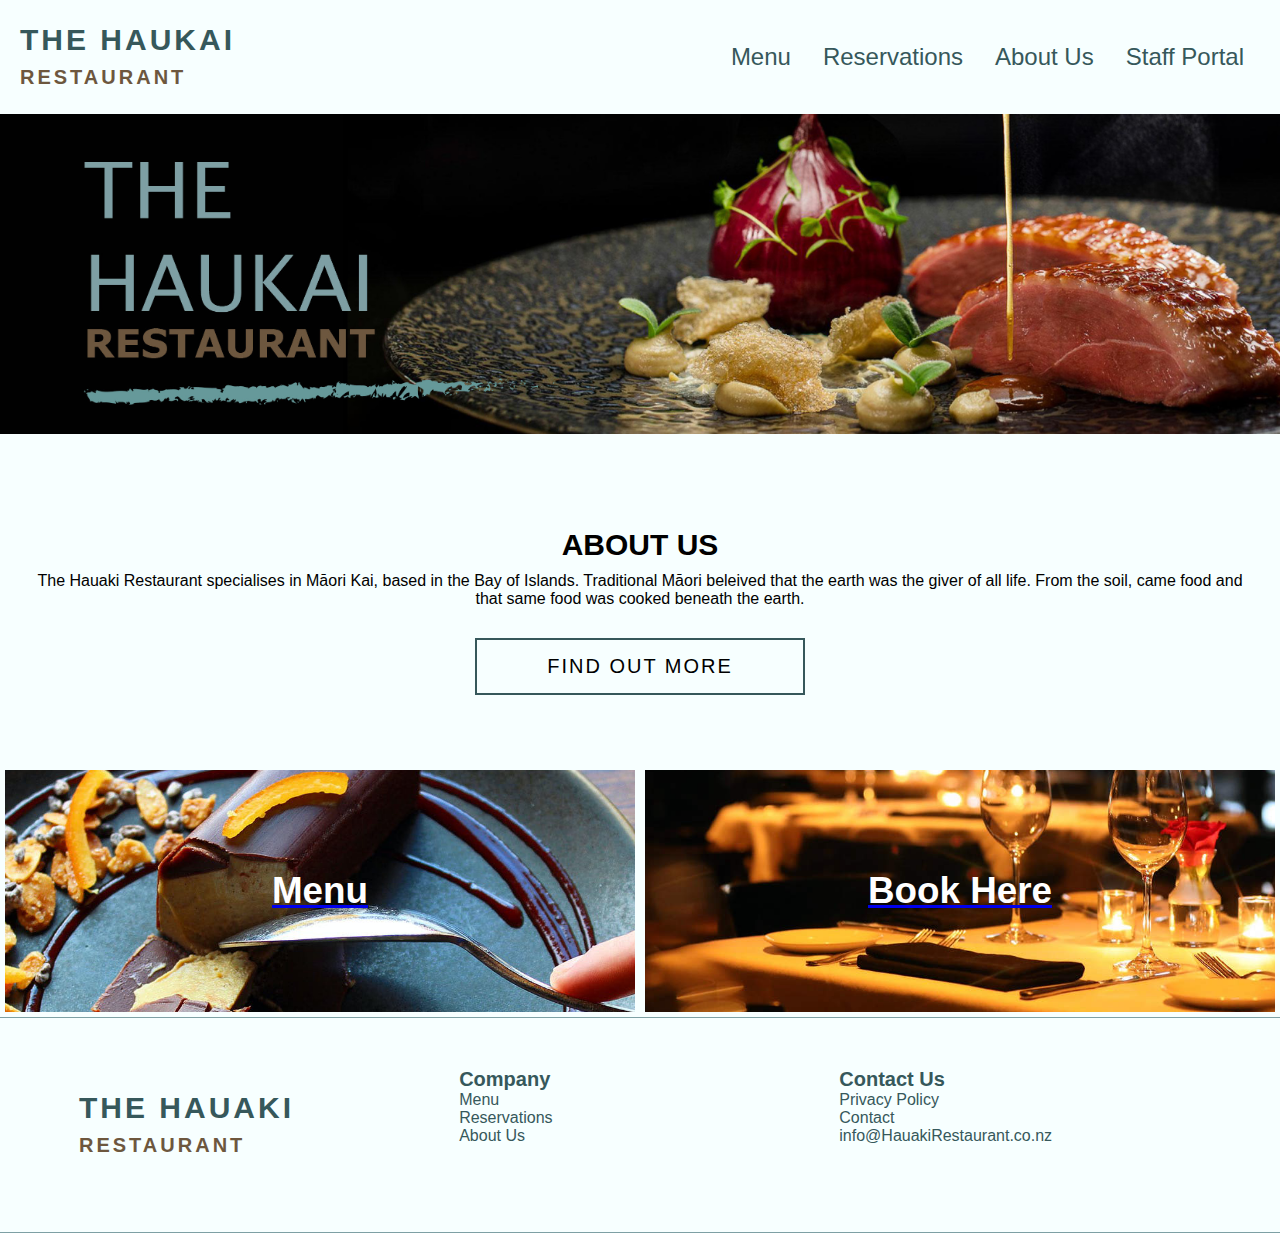
<file: index.html>
<!DOCTYPE html>
<html lang="en">

<head>
    <meta charset="UTF-8">
    <meta http-equiv="X-UA-Compatible" content="IE=edge">
    <meta name="viewport" content="width=device-width, initial-scale=1.0">
    <meta name="keywords" content="Kerikeri,Restaurant">
    <link rel="stylesheet" type="text/css" href="stylesheet.css">
    <title>The Haukai Restaurant</title>
</head>

<script async src="https://www.googletagmanager.com/gtag/js?id=G-QKK10TBFCS"></script>
<script>
    window.dataLayer = window.dataLayer || [];
    function gtag() { dataLayer.push(arguments); }
    gtag('js', new Date());
    gtag('config', 'G-QKK10TBFCS');
</script>

<body>
    <nav class="navbar">
        <div>
            <a href="index.html" class="Logo">
                <H2>The Haukai<br><span>Restaurant</span></H2>
        </div>
        <a href="#" for="toggle_button" class="toggle_button">
            <span class="bar"></span>
            <span class="bar"></span>
            <span class="bar"></span>
        </a>
        <div class="navbar_links">

            <ul>
                <li><a href="Menu.html">Menu</a></li>
                <li><a href="Reservations.html">Reservations</a></li>
                <li><a href="AboutUs.html">About Us</a></li>
                <li class="staffPortal"><a href="private/StaffPortal.html">Staff Portal</a></li>
            </ul>
        </div>
    </nav>
    <div class="hero-image">
        <img src='Images/HRHeroPhoto.jpg' alt="Main Photo not Available" style="width: 100%;">
    </div>
    <div class="About">
        <H2>ABOUT US</H2>
        <p>The Hauaki Restaurant specialises in Māori Kai, based in the Bay of Islands. Traditional Māori beleived that
            the earth was the giver of all life. From the soil, came food and that same food was
            cooked beneath the earth.</p>
        <a href="AboutUs.html"><button>FIND OUT MORE</button></a>
    </div>
    <div class="wrappercol2">
        <a href="Menu.html">
            <div class="Menu">
                <H2>Menu</H2>
            </div>
        </a>
        <a href="Reservations.html">
            <div class="Bookings">
                <H2>Book Here</H2>
            </div>
        </a>
    </div>

    <footer class="footer">
        <div class="container2">
            <div class="footer-col">
                <a href="index.html" class="Logo">
                    <H2>The Hauaki<br><span>Restaurant</span></H2>
                </a>
            </div>
            <div class="footer-col">
                <h3>Company</h3>
                <ul>
                    <li><a href="Menu.html">Menu</a></li>
                    <li><a href="Reservations.html">Reservations</a></li>
                    <li><a href="AboutUs.html">About Us</a></li>
                </ul>
            </div>
            <div class="footer-col">
                <h3>Contact Us</h3>
                <ul>
                    <li><a href="PrivacyPolicy.html">Privacy Policy</a></li>
                    <li><a href="Contact.html">Contact</a></li>
                    <li><a href="mailto:info@HauakiRestaurant.co.nz">info@HauakiRestaurant.co.nz</a></li>
                </ul>
            </div>
        </div>
    </footer>
</body>

</html>
<script>
    const toggleButton = document.getElementsByClassName('toggle_button')[0]
    const navbarLinks = document.getElementsByClassName('navbar_links')[0]

    toggleButton.addEventListener('click', () => {
        navbarLinks.classList.toggle('active')
    })
</script>
</file>
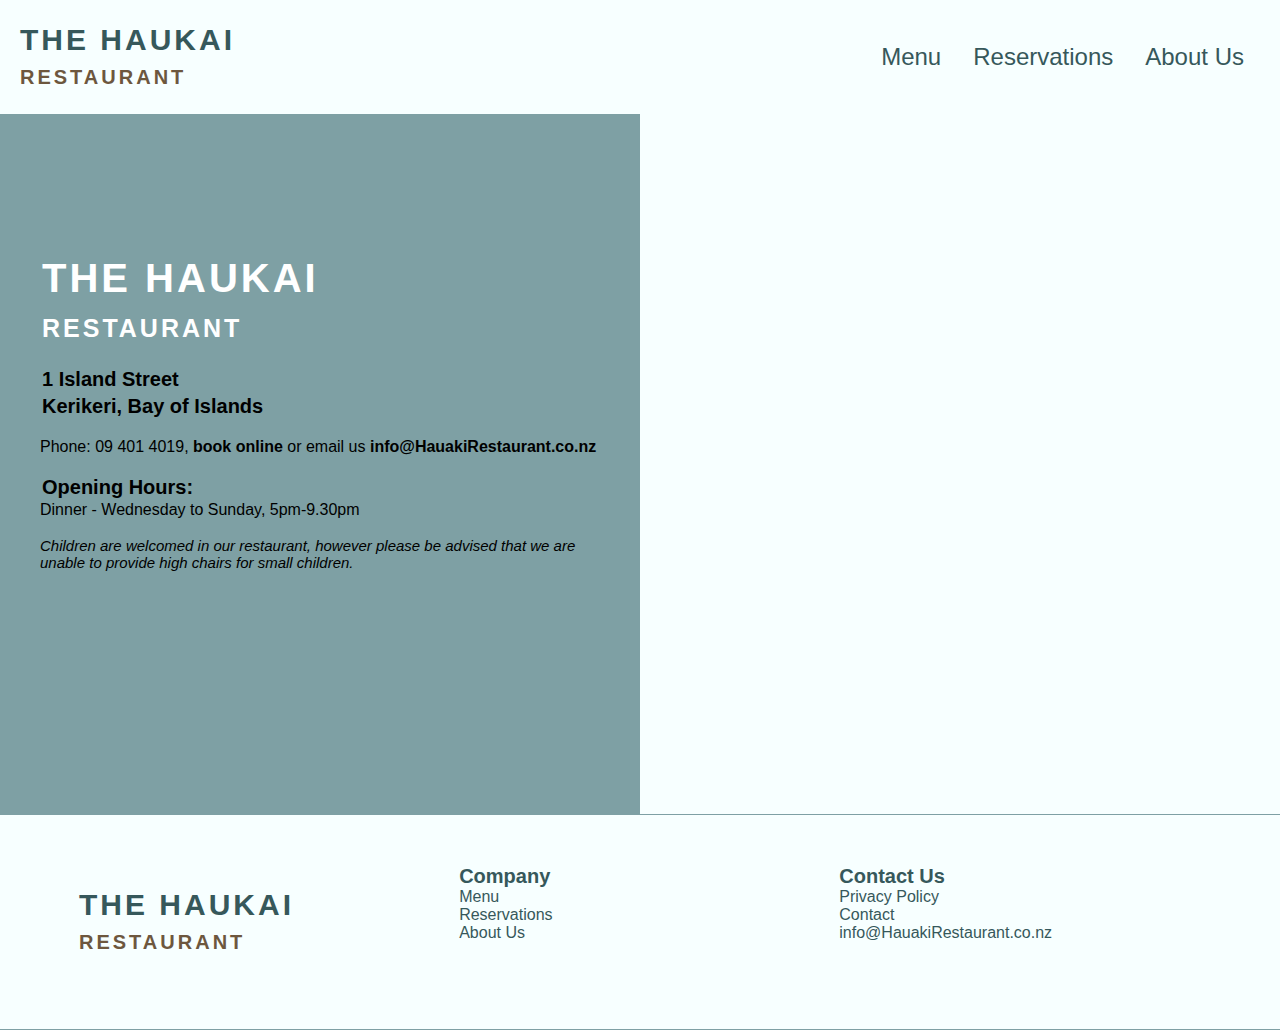
<file: Contact.html>
<!DOCTYPE html>
<html lang="en">

<head>
    <meta charset="UTF-8">
    <meta http-equiv="X-UA-Compatible" content="IE=edge">
    <meta name="viewport" content="width=device-width, initial-scale=1.0">
    <link rel="stylesheet" type="text/css" href="stylesheet.css">
    <title>Contact | Haukai Restaurant</title>
</head>

<body>
    <nav class="navbar">
        <div>
            <a href="index.html" class="Logo">
                <H2>The Haukai<br><span>Restaurant</span></H2>
        </div>
        <a href="#" for="toggle_button" class="toggle_button">
            <span class="bar"></span>
            <span class="bar"></span>
            <span class="bar"></span>
        </a>
        <div class="navbar_links">

            <ul>
                <li><a href="Menu.html">Menu</a></li>
                <li><a href="Reservations.html">Reservations</a></li>
                <li><a href="AboutUs.html">About Us</a></li>
            </ul>
        </div>
    </nav>

    <div class="wrappercol2">
        <div class="ContactInfo">
            <H2 class="LogoSec">The Haukai<br><span>Restaurant</span></H2>
            <br>
            <H5>1 Island Street</H5>
            <H5>Kerikeri, Bay of Islands</H5>
            <br>
            <p>Phone: 09 401 4019, <a href="Reservations.html">book online</a> or email us <a
                    href="mailto:info@HauakiRestaurant.co.nz">info@HauakiRestaurant.co.nz</a></p>
            <br>
            <h5>Opening Hours:</h5>
            <p><span>Dinner - </span>Wednesday to Sunday, 5pm-9.30pm</p>
            <br>
            <p class="italic">Children are welcomed in our restaurant, however please be advised that we are unable to
                provide high chairs for small
                children.</p>
        </div>

        <div class="ContactMap">
            <div class="gmap_canvas"><iframe width="600" height="700" id="gmap_canvas"
                    src="https://maps.google.com/maps?q=1%20%20kerikeri%20road%20kerikeri&t=&z=15&ie=UTF8&iwloc=&output=embed"
                    frameborder="0" scrolling="no" marginheight="0" marginwidth="0"></iframe><a
                    href="https://getasearch.com/fmovies"></a><br><a href="https://www.embedgooglemap.net"></a>
            </div>
        </div>
    </div>

    <footer class="footer">
        <div class="container2">
            <div class="footer-col">
                <a href="index.html" class="Logo">
                    <H2>The Haukai<br><span>Restaurant</span></H2>
                </a>
            </div>
            <div class="footer-col">
                <h3>Company</h3>
                <ul>
                    <li><a href="Menu.html">Menu</a></li>
                    <li><a href="Reservations.html">Reservations</a></li>
                    <li><a href="AboutUs.html">About Us</a></li>
                </ul>
            </div>
            <div class="footer-col">
                <h3>Contact Us</h3>
                <ul>
                    <li><a href="PrivacyPolicy.html">Privacy Policy</a></li>
                    <li><a href="Contact.html">Contact</a></li>
                    <li><a href="mailto:info@HauakiRestaurant.co.nz">info@HauakiRestaurant.co.nz</a></li>
                </ul>
            </div>
        </div>
    </footer>
</body>

</html>
<script>
    const toggleButton = document.getElementsByClassName('toggle_button')[0]
    const navbarLinks = document.getElementsByClassName('navbar_links')[0]

    toggleButton.addEventListener('click', () => {
        navbarLinks.classList.toggle('active')
    })
</script>
</file>
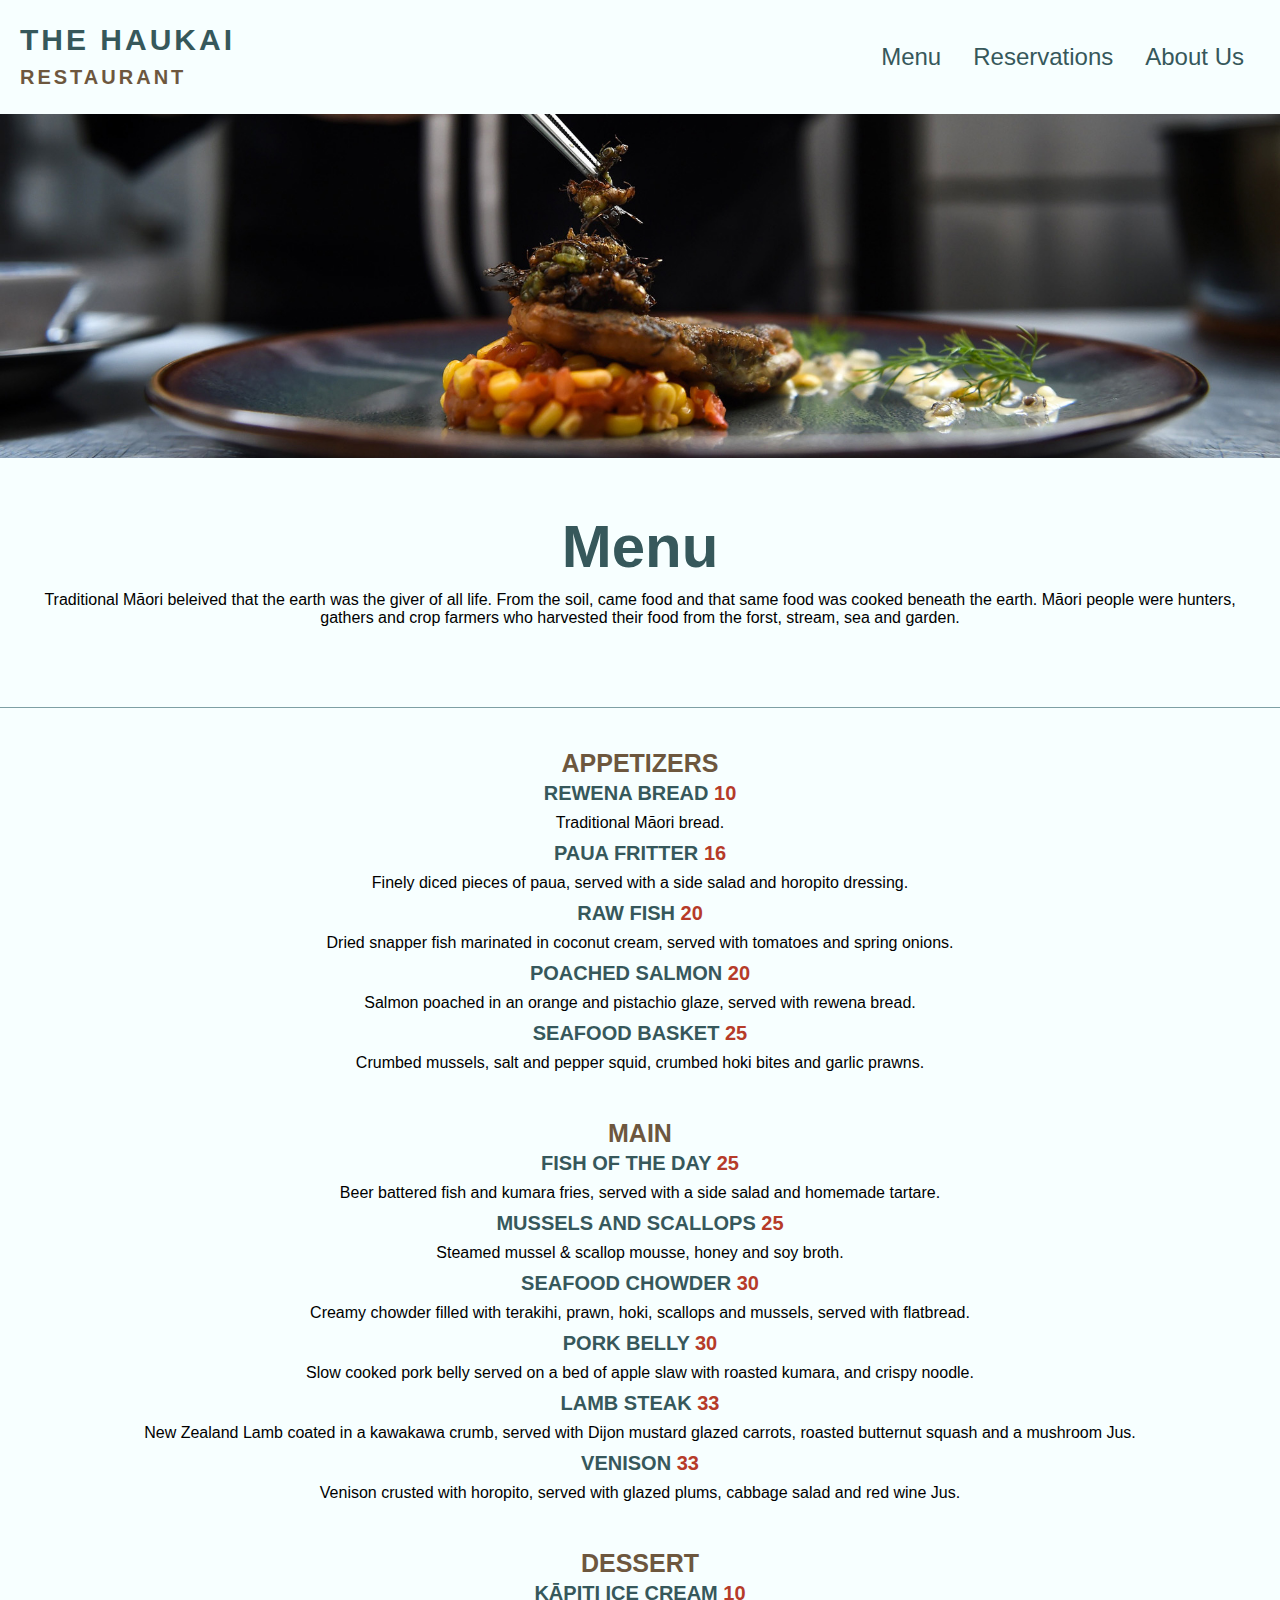
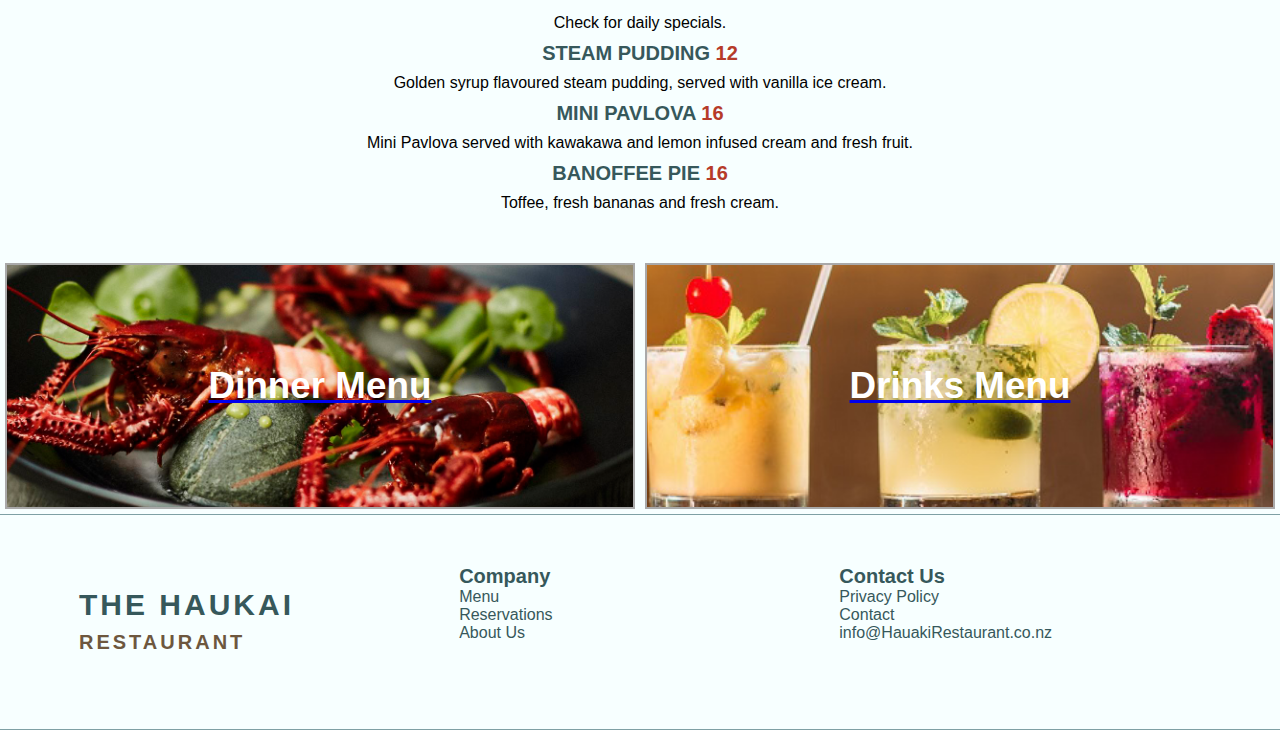
<file: Menu.html>
<!DOCTYPE html>
<html lang="en">

<head>
    <meta charset="UTF-8">
    <meta http-equiv="X-UA-Compatible" content="IE=edge">
    <meta name="viewport" content="width=device-width, initial-scale=1.0">
    <link rel="stylesheet" type="text/css" href="stylesheet.css">
    <title>Menu | Haukai Restaurant</title>
</head>

<body>
    <nav class="navbar">
        <div>
            <a href="index.html" class="Logo">
                <H2>The Haukai<br><span>Restaurant</span></H2>
        </div>
        <a href="#" for="toggle_button" class="toggle_button">
            <span class="bar"></span>
            <span class="bar"></span>
            <span class="bar"></span>
        </a>
        <div class="navbar_links">

            <ul>
                <li><a href="Menu.html">Menu</a></li>
                <li><a href="Reservations.html">Reservations</a></li>
                <li><a href="AboutUs.html">About Us</a></li>
            </ul>
        </div>
    </nav>

    <div class="image-hero">
        <img src="Images/MenuHero.jpg" alt="The Hauaki Restaurant" style="width: 100%;" class='main'>
    </div>

    <div class="menu-hero">
        <h2 class="centered">Menu</h2>
        <p>Traditional Māori beleived that the earth was the giver of all life. From the soil, came food and that same
            food was
            cooked beneath the earth. Māori people were hunters, gathers and crop farmers who harvested their food from
            the
            forst, stream, sea and garden. </p>
    </div>

    <div class="MainMenu">
        <div Class="Appetizers">
            <h2>APPETIZERS</h2>
            <h4>REWENA BREAD <span>10</span></h4>
            <p>Traditional Māori bread.</p>
            <h4>PAUA FRITTER <span>16</span></h4>
            <p>Finely diced pieces of paua, served with a side salad and horopito dressing.</p>
            <h4>RAW FISH <span>20</span></h4>
            <p>Dried snapper fish marinated in coconut cream, served with tomatoes and spring onions.</p>
            <h4>POACHED SALMON <span>20</span></h4>
            <p>Salmon poached in an orange and pistachio glaze, served with rewena bread.</p>
            <h4>SEAFOOD BASKET <span>25</span></h4>
            <p>Crumbed mussels, salt and pepper squid, crumbed hoki bites and garlic prawns.</p>
        </div>

        <div Class="Main">
            <h2>MAIN</h2>
            <h4>FISH OF THE DAY <span>25</span></h4>
            <p>Beer battered fish and kumara fries, served with a side salad and homemade tartare.</p>
            <h4>MUSSELS AND SCALLOPS <span>25</span></h4>
            <p>Steamed mussel & scallop mousse, honey and soy broth.</p>
            <h4>SEAFOOD CHOWDER <span>30</span></h4>
            <p>Creamy chowder filled with terakihi, prawn, hoki, scallops and mussels, served with flatbread.</p>
            <h4>PORK BELLY <span>30</span></h4>
            <p>Slow cooked pork belly served on a bed of apple slaw with roasted kumara, and crispy noodle.</p>
            <h4>LAMB STEAK <span>33</span></h4>
            <p>New Zealand Lamb coated in a kawakawa crumb, served with Dijon mustard glazed carrots, roasted butternut
                squash and a mushroom Jus.</p>
            <h4>VENISON <span>33</span></h4>
            <p>Venison crusted with horopito, served with glazed plums, cabbage salad and red wine Jus.</p>
        </div>

        <div Class="Dessert">
            <h2>DESSERT</h2>
            <h4>KĀPITI ICE CREAM <span>10</span></h4>
            <p>Check for daily specials.</p>
            <h4>STEAM PUDDING <span>12</span></h4>
            <p>Golden syrup flavoured steam pudding, served with vanilla ice cream.</p>
            <h4>MINI PAVLOVA <span>16</span></h4>
            <p>Mini Pavlova served with kawakawa and lemon infused cream and fresh fruit.</p>
            <h4>BANOFFEE PIE <span>16</span></h4>
            <p>Toffee, fresh bananas and fresh cream.</p>
        </div>
    </div>
    <div class="wrappercol2">
        <a href="Resources/DinnerMenu.pdf" target="_blank">
            <div class="DinnerMenu">
                <H2>Dinner Menu</H2>
            </div>
        </a>
        <a href="Resources/DrinksMenu.pdf" target="_blank">
            <div class="DrinksMenu">
                <H2>Drinks Menu</H2>
            </div>
        </a>
    </div>
</body>

<footer class="footer">
    <div class="container2">
        <div class="footer-col">
            <a href="index.html" class="Logo">
                <H2>The Haukai<br><span>Restaurant</span></H2>
            </a>
        </div>
        <div class="footer-col">
            <h3>Company</h3>
            <ul>
                <li><a href="Menu.html">Menu</a></li>
                <li><a href="Reservations.html">Reservations</a></li>
                <li><a href="AboutUs.html">About Us</a></li>
            </ul>
        </div>
        <div class="footer-col">
            <h3>Contact Us</h3>
            <ul>
                <li><a href="PrivacyPolicy.html">Privacy Policy</a></li>
                <li><a href="Contact.html">Contact</a></li>
                <li><a href="mailto:info@HauakiRestaurant.co.nz">info@HauakiRestaurant.co.nz</a></li>
            </ul>
        </div>
    </div>
</footer>

</html>
<script>
    const toggleButton = document.getElementsByClassName('toggle_button')[0]
    const navbarLinks = document.getElementsByClassName('navbar_links')[0]

    toggleButton.addEventListener('click', () => {
        navbarLinks.classList.toggle('active')
    })
</script>
</file>
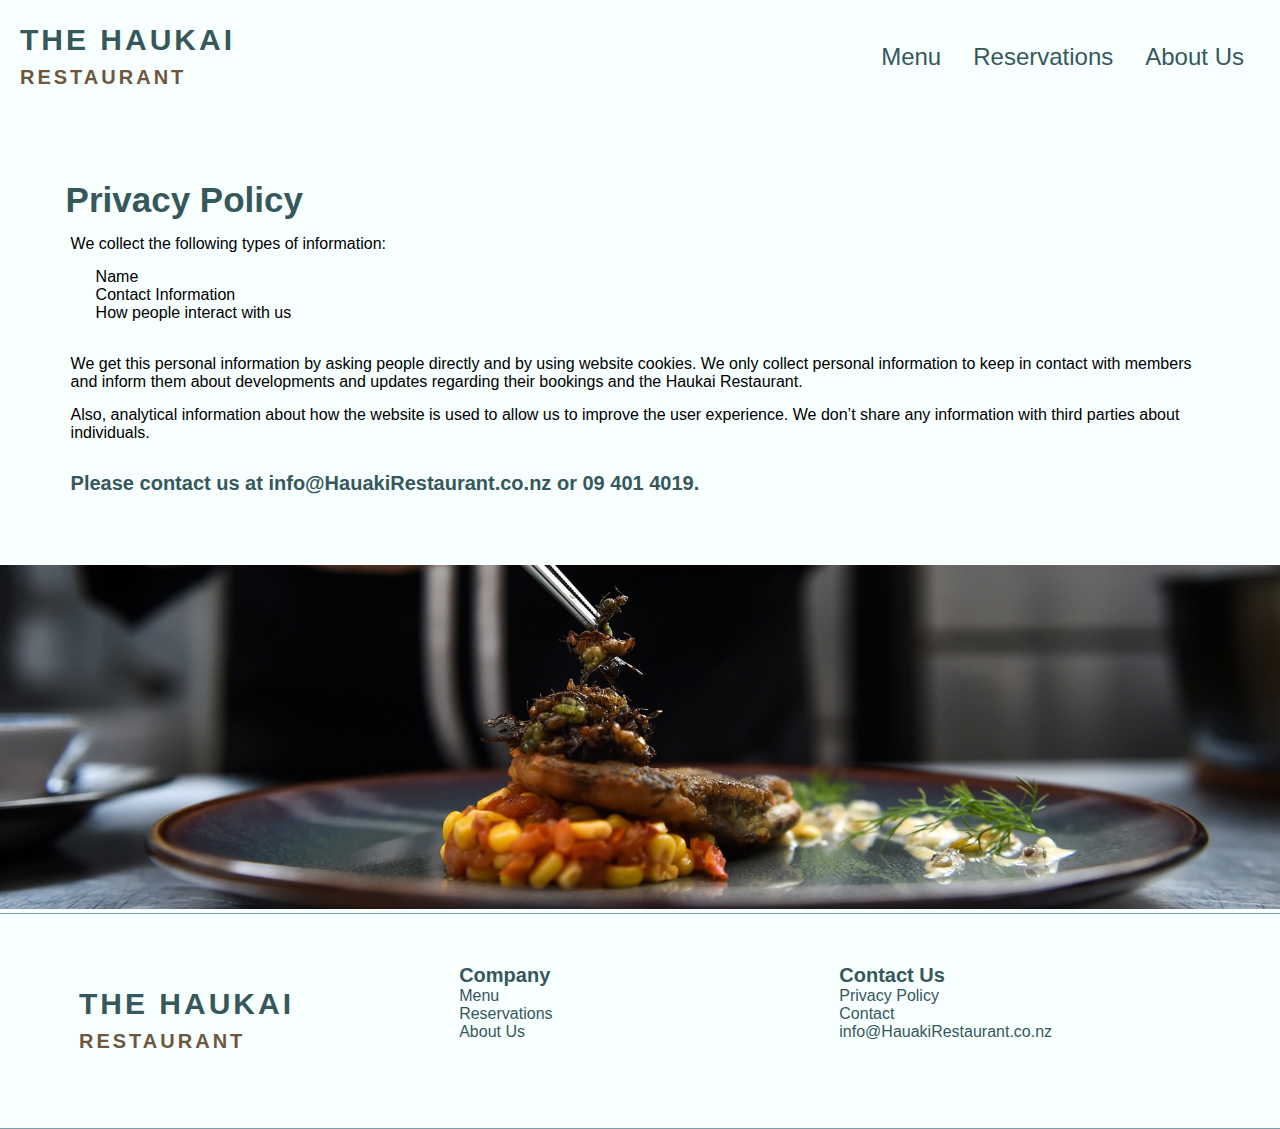
<file: PrivacyPolicy.html>
<!DOCTYPE html>
<html lang="en">

<head>
    <meta charset="UTF-8">
    <meta http-equiv="X-UA-Compatible" content="IE=edge">
    <meta name="viewport" content="width=device-width, initial-scale=1.0">
    <link rel="stylesheet" type="text/css" href="stylesheet.css">
    <title>Privacy Policy | Haukai Restaurant</title>
</head>

<body>
    <nav class="navbar">
        <div>
            <a href="index.html" class="Logo">
                <H2>The Haukai<br><span>Restaurant</span></H2>
        </div>
        <a href="#" for="toggle_button" class="toggle_button">
            <span class="bar"></span>
            <span class="bar"></span>
            <span class="bar"></span>
        </a>
        <div class="navbar_links">

            <ul>
                <li><a href="Menu.html">Menu</a></li>
                <li><a href="Reservations.html">Reservations</a></li>
                <li><a href="AboutUs.html">About Us</a></li>
            </ul>
        </div>
    </nav>

    <div class="PrivacyPolicy">
        <H2>Privacy Policy</H2>
        <p>We collect the following types of information:</p>
        <ul>
            <li>Name</li>
            <li>Contact Information</li>
            <li>How people interact with us</li>
        </ul>
        <br>
        <p>We get this personal information by asking people directly and by using website cookies. We only collect
            personal
            information to keep in contact with members and inform them about developments and updates regarding their
            bookings and
            the Haukai Restaurant.</p>
        <p>Also, analytical information about how the website is used to allow us to improve the user experience. We
            don’t share
            any information with third parties about individuals.</p>
        <h5>Please contact us at <a href="mailto:info@HauakiRestaurant.co.nz">info@HauakiRestaurant.co.nz</a> or 09 401
            4019.</h5>

    </div>

    <div class="image">
        <img src='Images/MenuHero.jpg' alt=" Photo not Available" style="width: 100%;">
    </div>


    <footer class="footer">
        <div class="container2">
            <div class="footer-col">
                <a href="index.html" class="Logo">
                    <H2>The Haukai<br><span>Restaurant</span></H2>
                </a>
            </div>
            <div class="footer-col">
                <h3>Company</h3>
                <ul>
                    <li><a href="Menu.html">Menu</a></li>
                    <li><a href="Reservations.html">Reservations</a></li>
                    <li><a href="AboutUs.html">About Us</a></li>
                </ul>
            </div>
            <div class="footer-col">
                <h3>Contact Us</h3>
                <ul>
                    <li><a href="PrivacyPolicy.html">Privacy Policy</a></li>
                    <li><a href="Contact.html">Contact</a></li>
                    <li><a href="mailto:info@HauakiRestaurant.co.nz">info@HauakiRestaurant.co.nz</a></li>
                </ul>
            </div>
        </div>
    </footer>
</body>

</html>

<script>
    const toggleButton = document.getElementsByClassName('toggle_button')[0]
    const navbarLinks = document.getElementsByClassName('navbar_links')[0]

    toggleButton.addEventListener('click', () => {
        navbarLinks.classList.toggle('active')
    })
</script>
</file>
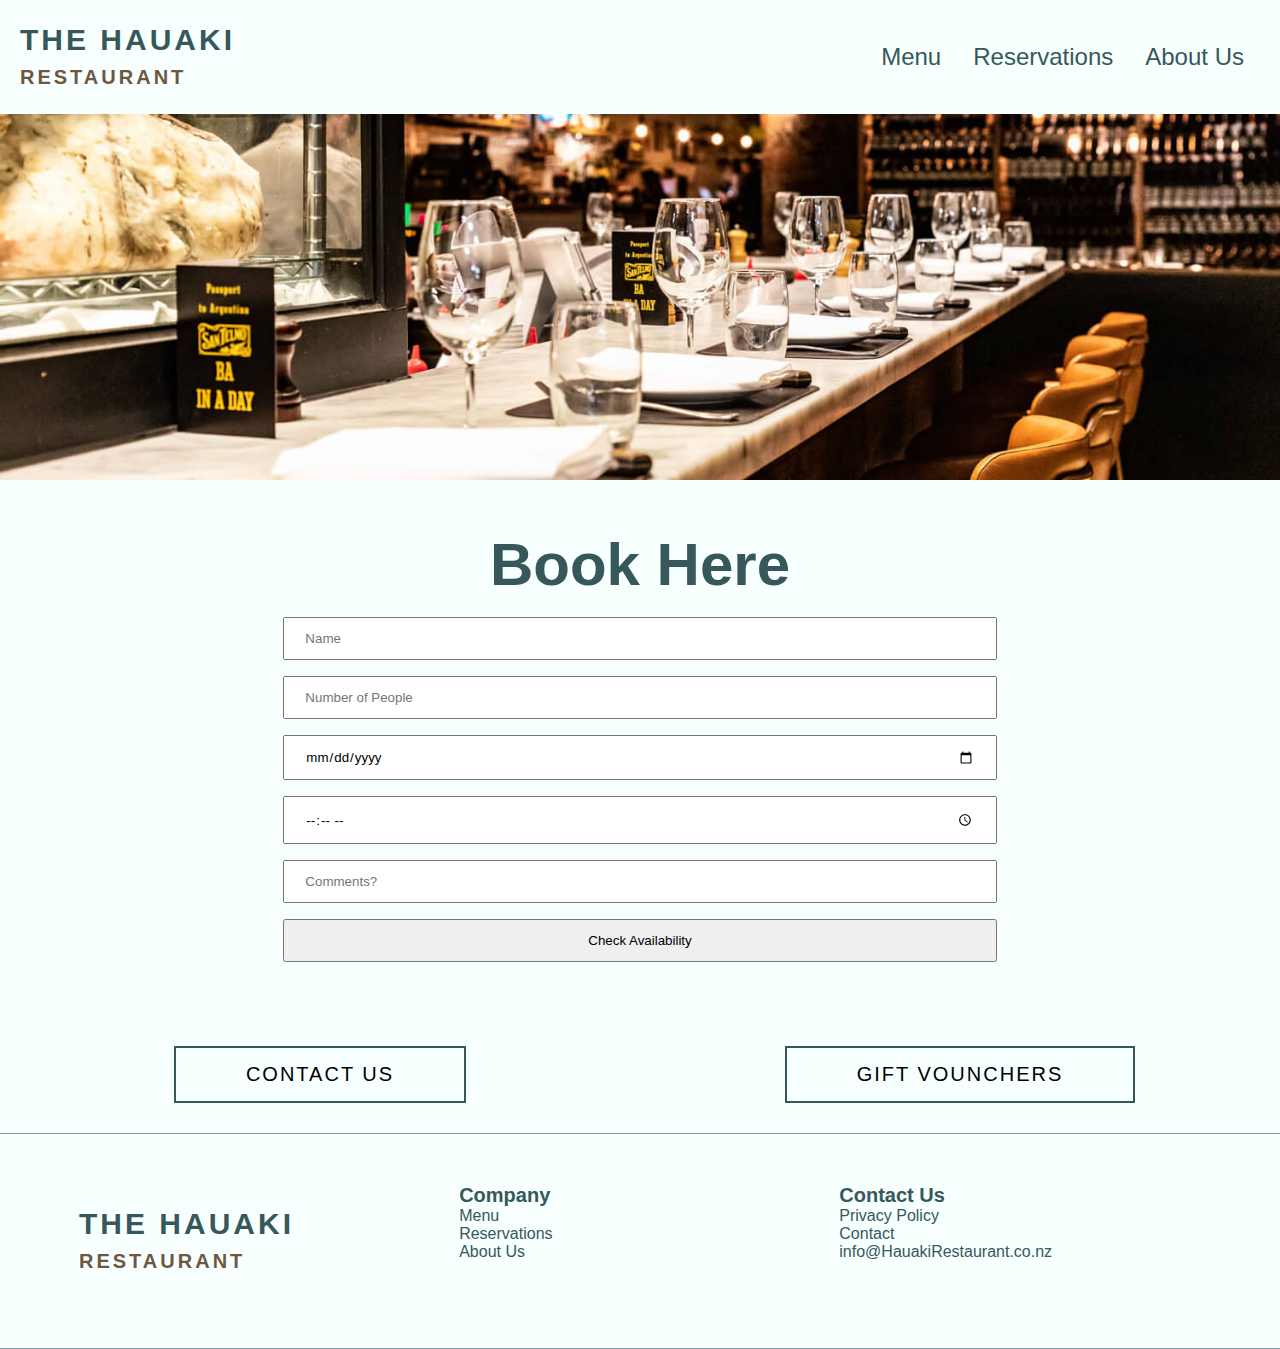
<file: Reservations.html>
<!DOCTYPE html>
<html lang="en">

<head>
    <meta charset="UTF-8">
    <meta http-equiv="X-UA-Compatible" content="IE=edge">
    <meta name="viewport" content="width=device-width, initial-scale=1.0">
    <link rel="stylesheet" type="text/css" href="stylesheet.css">
    <title>Reservations | Hauaki Restaurant</title>
</head>

<body>
    <nav class="navbar">
        <div>
            <a href="index.html" class="Logo">
                <H2>The Hauaki<br><span>Restaurant</span></H2>
        </div>
        <a href="#" for="toggle_button" class="toggle_button">
            <span class="bar"></span>
            <span class="bar"></span>
            <span class="bar"></span>
        </a>
        <div class="navbar_links">

            <ul>
                <li><a href="Menu.html">Menu</a></li>
                <li><a href="Reservations.html">Reservations</a></li>
                <li><a href="AboutUs.html">About Us</a></li>
            </ul>
        </div>
    </nav>

    <div class="image-hero">
        <img src="Images/Reservations.png" alt="The Hauaki Restaurant" style="width: 100%;" class='main'>
    </div>
    <div class="Reservations">
        <h2 class="centered">Book Here</h2>
        <form>
            <input type="text" class=name placeholder="Name"> <br>
            <input type="number" class=people placeholder="Number of People" min="0" max="10"> <br>
            <input type="date" class=date> <br>
            <input type="time" class=time> <br>
            <input type="text" class=comment placeholder="Comments?"> <br>
            <input type="submit" class=button value="Check Availability">
        </form>
    </div>
    <div class="wrappercol2">
        <div class="ReservationsBtn"><a href="Contact.html" target="blank"><button>CONTACT US</button></a></div>
        <div class="ReservationsBtn"><a href="mailto:info@HauakiRestaurant.co.nz"><button>GIFT VOUNCHERS</button></a>
        </div>
    </div>

    <footer class="footer">
        <div class="container2">
            <div class="footer-col">
                <a href="index.html" class="Logo">
                    <H2>The Hauaki<br><span>Restaurant</span></H2>
                </a>
            </div>
            <div class="footer-col">
                <h3>Company</h3>
                <ul>
                    <li><a href="Menu.html">Menu</a></li>
                    <li><a href="Reservations.html">Reservations</a></li>
                    <li><a href="AboutUs.html">About Us</a></li>
                </ul>
            </div>
            <div class="footer-col">
                <h3>Contact Us</h3>
                <ul>
                    <li><a href="PrivacyPolicy.html">Privacy Policy</a></li>
                    <li><a href="Contact.html">Contact</a></li>
                    <li><a href="mailto:info@HauakiRestaurant.co.nz">info@HauakiRestaurant.co.nz</a></li>
                </ul>
            </div>
        </div>
    </footer>
</body>

</html>

<script>
    const toggleButton = document.getElementsByClassName('toggle_button')[0]
    const navbarLinks = document.getElementsByClassName('navbar_links')[0]

    toggleButton.addEventListener('click', () => {
        navbarLinks.classList.toggle('active')
    })
</script>
</file>
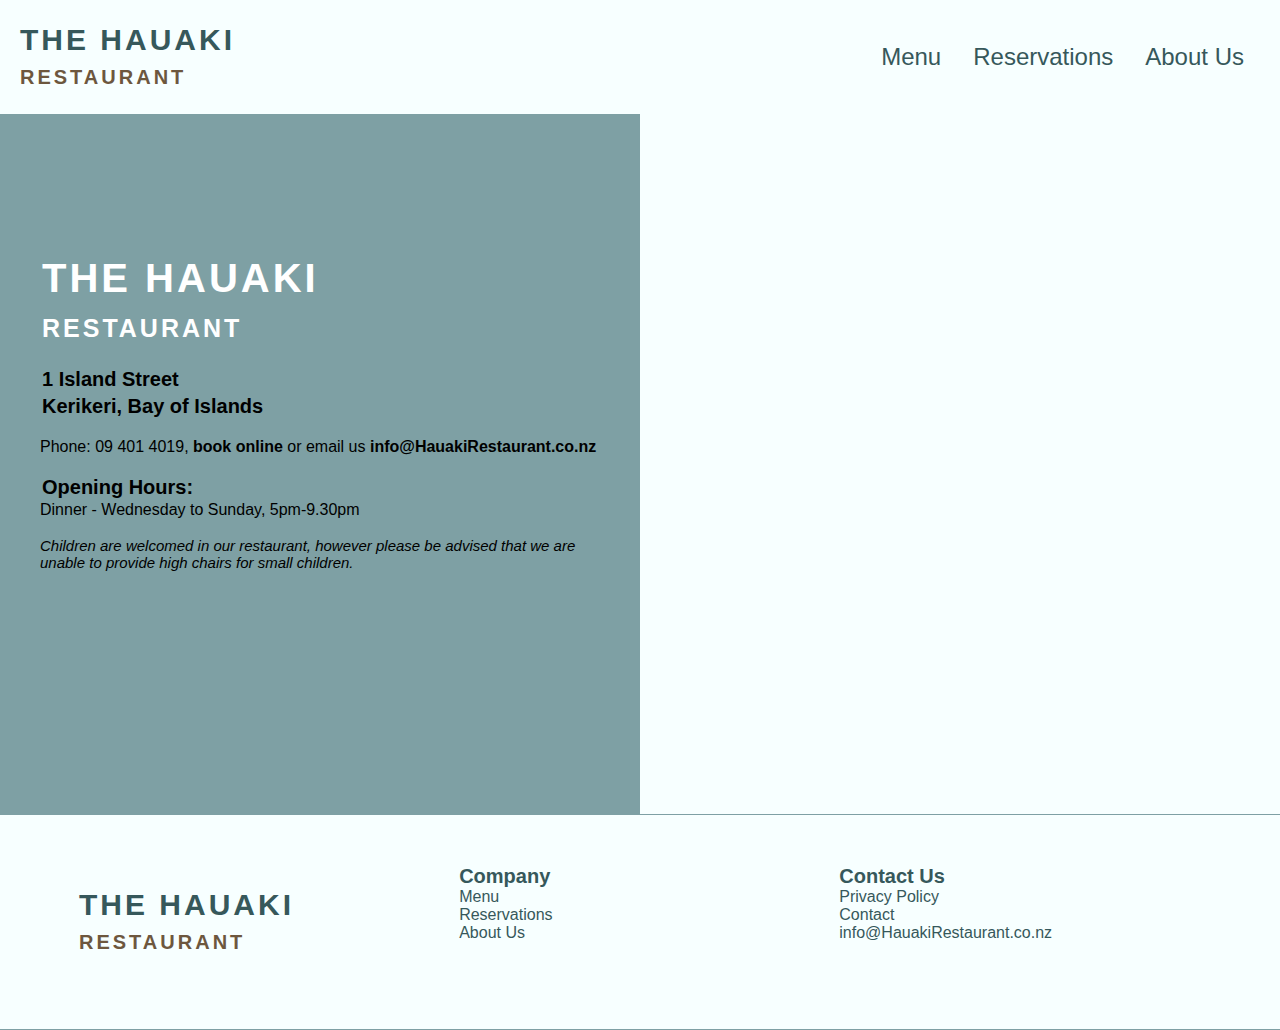
<file: App/Contact.html>
<!DOCTYPE html>
<html lang="en">

<head>
    <meta charset="UTF-8">
    <meta http-equiv="X-UA-Compatible" content="IE=edge">
    <meta name="viewport" content="width=device-width, initial-scale=1.0">
    <link rel="stylesheet" type="text/css" href="stylesheet.css">
    <title>Contact | Hauaki Restaurant</title>
</head>

<body>
    <nav class="navbar">
        <div>
            <a href="index.html" class="Logo">
                <H2>The Hauaki<br><span>Restaurant</span></H2>
        </div>
        <a href="#" for="toggle_button" class="toggle_button">
            <span class="bar"></span>
            <span class="bar"></span>
            <span class="bar"></span>
        </a>
        <div class="navbar_links">

            <ul>
                <li><a href="Menu.html">Menu</a></li>
                <li><a href="Reservations.html">Reservations</a></li>
                <li><a href="AboutUs.html">About Us</a></li>
            </ul>
        </div>
    </nav>

    <div class="wrappercol2">
        <div class="ContactInfo">
            <H2 class="LogoSec">The Hauaki<br><span>Restaurant</span></H2>
            <br>
            <H5>1 Island Street</H5>
            <H5>Kerikeri, Bay of Islands</H5>
            <br>
            <p>Phone: 09 401 4019, <a href="Reservations.html">book online</a> or email us <a
                    href="mailto:info@HauakiRestaurant.co.nz">info@HauakiRestaurant.co.nz</a></p>
            <br>
            <h5>Opening Hours:</h5>
            <p><span>Dinner - </span>Wednesday to Sunday, 5pm-9.30pm</p>
            <br>
            <p class="italic">Children are welcomed in our restaurant, however please be advised that we are unable to
                provide high chairs for small
                children.</p>
        </div>

        <div class="ContactMap">
            <div class="gmap_canvas"><iframe width="600" height="700" id="gmap_canvas"
                    src="https://maps.google.com/maps?q=1%20%20kerikeri%20road%20kerikeri&t=&z=15&ie=UTF8&iwloc=&output=embed"
                    frameborder="0" scrolling="no" marginheight="0" marginwidth="0"></iframe><a
                    href="https://getasearch.com/fmovies"></a><br><a href="https://www.embedgooglemap.net"></a>
            </div>
        </div>
    </div>

    <footer class="footer">
        <div class="container2">
            <div class="footer-col">
                <a href="index.html" class="Logo">
                    <H2>The Hauaki<br><span>Restaurant</span></H2>
                </a>
            </div>
            <div class="footer-col">
                <h3>Company</h3>
                <ul>
                    <li><a href="Menu.html">Menu</a></li>
                    <li><a href="Reservations.html">Reservations</a></li>
                    <li><a href="AboutUs.html">About Us</a></li>
                </ul>
            </div>
            <div class="footer-col">
                <h3>Contact Us</h3>
                <ul>
                    <li><a href="PrivacyPolicy.html">Privacy Policy</a></li>
                    <li><a href="Contact.html">Contact</a></li>
                    <li><a href="mailto:info@HauakiRestaurant.co.nz">info@HauakiRestaurant.co.nz</a></li>
                </ul>
            </div>
        </div>
    </footer>
</body>

</html>
<script>
    const toggleButton = document.getElementsByClassName('toggle_button')[0]
    const navbarLinks = document.getElementsByClassName('navbar_links')[0]

    toggleButton.addEventListener('click', () => {
        navbarLinks.classList.toggle('active')
    })
</script>
</file>
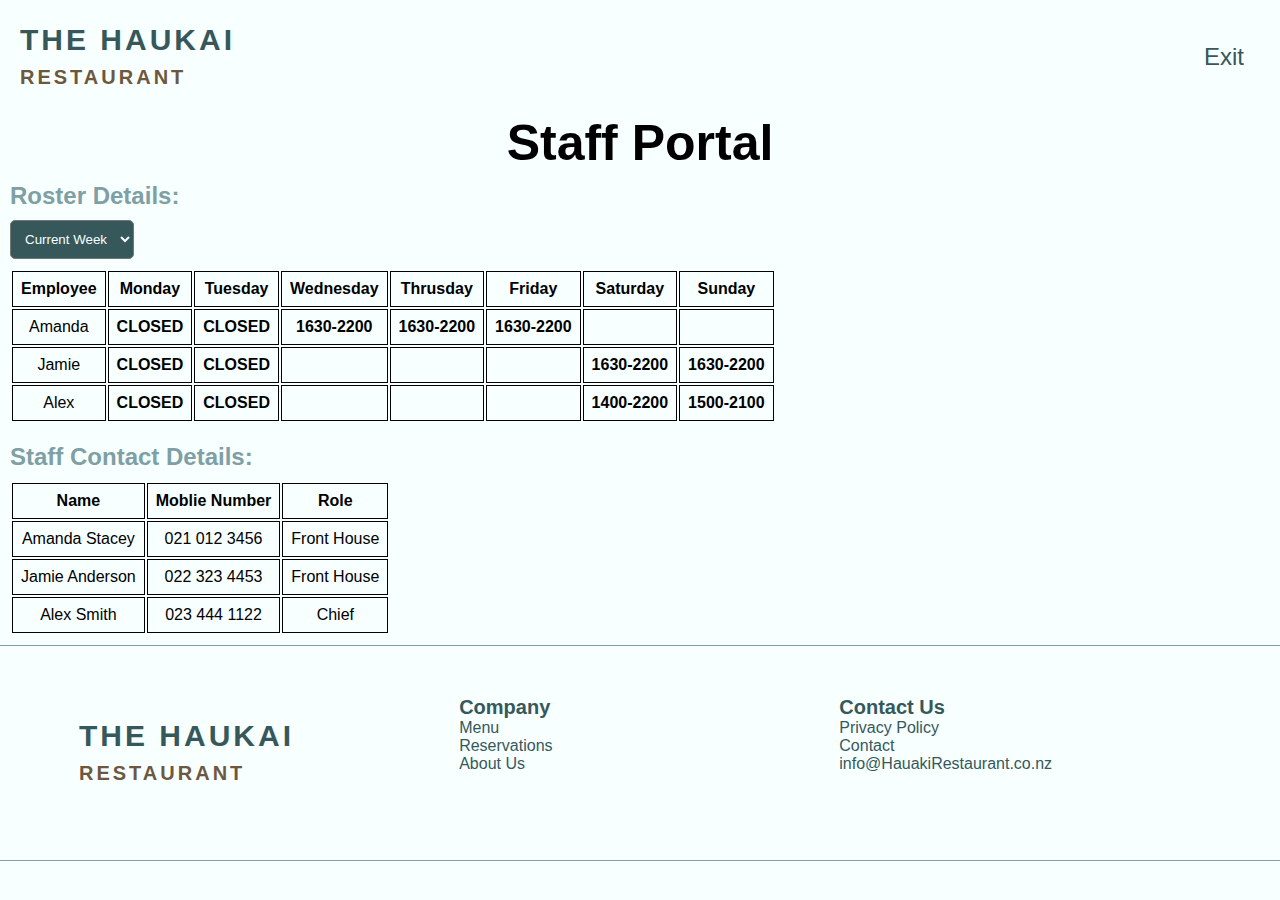
<file: private/StaffPortal.html>
<!DOCTYPE html>
<html lang="en">

<head>
    <meta charset="UTF-8">
    <meta http-equiv="X-UA-Compatible" content="IE=edge">
    <meta name="viewport" content="width=device-width, initial-scale=1.0">
    <link rel="stylesheet" type="text/css" href="stylesheetprivate.css">
    <link href="https://cdn.jsdelivr.net/npm/bootstrap@5.1.3/dist/css/bootstrap.min.css" rel="stylesheet"
        integrity="sha384-1BmE4kWBq78iYhFldvKuhfTAU6auU8tT94WrHftjDbrCEXSU1oBoqyl2QvZ6jIW3" crossorigin="anonymous">
    <script src="//cdnjs.cloudflare.com/ajax/libs/jquery/2.1.3/jquery.min.js"></script>

<title>Staff Portal</title>
</head>

<body>
    <nav class="navbar">
        <div>
            <a href="https://haukairestaurant1.herokuapp.com/index.html" class="Logo">
                <H2>The Haukai<br><span>Restaurant</span></H2>
        </div>
        <a href="#" for="toggle_button" class="toggle_button">
            <span class="bar"></span>
            <span class="bar"></span>
            <span class="bar"></span>
        </a>
        <div class="navbar_links">

            <ul>
                <li class="staffPortal"><a href="https://haukairestaurant1.herokuapp.com/index.html">Exit</a></li>
            </ul>
        </div>
    </nav>
    <div class="Staff">
        <H2>Staff Portal</H2>
    </div>
                <div class="roster">
                    <H2>Roster Details:</H2>
                    <div class="Week">
                    <select id="Week">
                        <option class="thisWeek" value="This Week">Current Week</option>
                        <option class="nextWeek"value="Next Week">Next Week</option>
                    </select>
                    </div>
                    <div id="thisWeek">
                    <Table class="table table-striped">
                        <tr>
                            <th>Employee</th>
                            <th>Monday</th>
                            <th>Tuesday</th>
                            <th>Wednesday</th>
                            <th>Thrusday</th>
                            <th>Friday</th>
                            <th>Saturday</th>
                            <th>Sunday</th>
                        </tr>
                        <tr>
                            <td>Amanda</th>
                            <th>CLOSED</th>
                            <th>CLOSED</th>
                            <th>1630-2200</th>
                            <th>1630-2200</th>
                            <th>1630-2200</th>
                            <th></th>
                            <th></th>
                        </tr>
                        <tr>
                            <td>Jamie</td>
                            <th>CLOSED</th>
                            <th>CLOSED</th>
                            <th></th>
                            <th></th>
                            <th></th>
                            <th>1630-2200</th>
                            <th>1630-2200</th>
                        </tr>
                        <tr>
                            <td>Alex</td>
                            <th>CLOSED</th>
                            <th>CLOSED</th>
                            <th></th>
                            <th></th>
                            <th></th>
                            <th>1400-2200</th>
                            <th>1500-2100</th>
                        </tr>
                    </Table>
                    </div>
                    <div id="nextWeek">
                        <Table class="table table-striped">
                            <tr>
                                <th>Employee</th>
                                <th>Monday</th>
                                <th>Tuesday</th>
                                <th>Wednesday</th>
                                <th>Thrusday</th>
                                <th>Friday</th>
                                <th>Saturday</th>
                                <th>Sunday</th>
                            </tr>
                            <tr>
                                <td>Amanda</th>
                                <th>CLOSED</th>
                                <th>CLOSED</th>
                                <th></th>
                                <th>1630-2200</th>
                                <th>1630-2200</th>
                                <th>1630-2200</th>
                                <th></th>
                            </tr>
                            <tr>
                                <td>Jamie</td>
                                <th>CLOSED</th>
                                <th>CLOSED</th>
                                <th>1630-2200</th>
                                <th></th>
                                <th></th>
                                <th></th>
                                <th>1630-2200</th>
                            </tr>
                            <tr>
                                <td>Alex</td>
                                <th>CLOSED</th>
                                <th>CLOSED</th>
                                <th></th>
                                <th></th>
                                <th>1400-2200</th>
                                <th>1600-2200</th>
                                <th></th>
                            </tr>
                        </Table>
                    </div>

                </div>
                <div class="ContactStaff">
                    <H2 >Staff Contact Details:</H2>
                    <table class="table table-striped">
                        <tr>
                            <th>Name</th>
                            <th>Moblie Number</th>
                            <th>Role</th>
                        </tr>
                        <tr>
                            <td>Amanda Stacey</td>
                            <td>021 012 3456</td>
                            <td>Front House</td>
                        </tr>
                        <tr>
                            <td>Jamie Anderson</td>
                            <td>022 323 4453</td>
                            <td>Front House</td>
                        </tr>
                        <tr>
                            <td>Alex Smith</td>
                            <td>023 444 1122</td>
                            <td>Chief</td>
                        </tr>
                    </table>
                </div>
                

    <footer class="footer">
        <div class="container2">
            <div class="footer-col">
                <a href="index.html" class="Logo">
                    <H2>The Haukai<br><span>Restaurant</span></H2>
                </a>
            </div>
            <div class="footer-col">
                <h3>Company</h3>
                <ul>
                    <li><a href="Menu.html">Menu</a></li>
                    <li><a href="Reservations.html">Reservations</a></li>
                    <li><a href="AboutUs.html">About Us</a></li>
                </ul>
            </div>
            <div class="footer-col">
                <h3>Contact Us</h3>
                <ul>
                    <li><a href="PrivacyPolicy.html">Privacy Policy</a></li>
                    <li><a href="Contact.html">Contact</a></li>
                    <li><a href="mailto:info@HauakiRestaurant.co.nz">info@HauakiRestaurant.co.nz</a></li>
                </ul>
            </div>
        </div>
    </footer>
</body>

</html>
<script>
    const toggleButton = document.getElementsByClassName('toggle_button')[0]
    const navbarLinks = document.getElementsByClassName('navbar_links')[0]

    toggleButton.addEventListener('click', () => {
        navbarLinks.classList.toggle('active')
    })

    $(document).ready(function () {
            //unhides this week option content
            $("#thisWeek").show();
            //hides next week option content
            $("#nextWeek").hide();   

            //listen to dropdown for change
            $("#Week").change(function () {
                if ($(this).val() =="Next Week") {
                    //hides this week roster
                    $('#thisWeek').hide();
                    //unhides next week roster
                    $('#nextWeek').show(); 
                }
                else {
                    //unhides this week option content
                    $("#thisWeek").show();
                    //hides next week option content
                    $("#nextWeek").hide();

                }
            });

        });
</script>
</body>

</html>
</file>
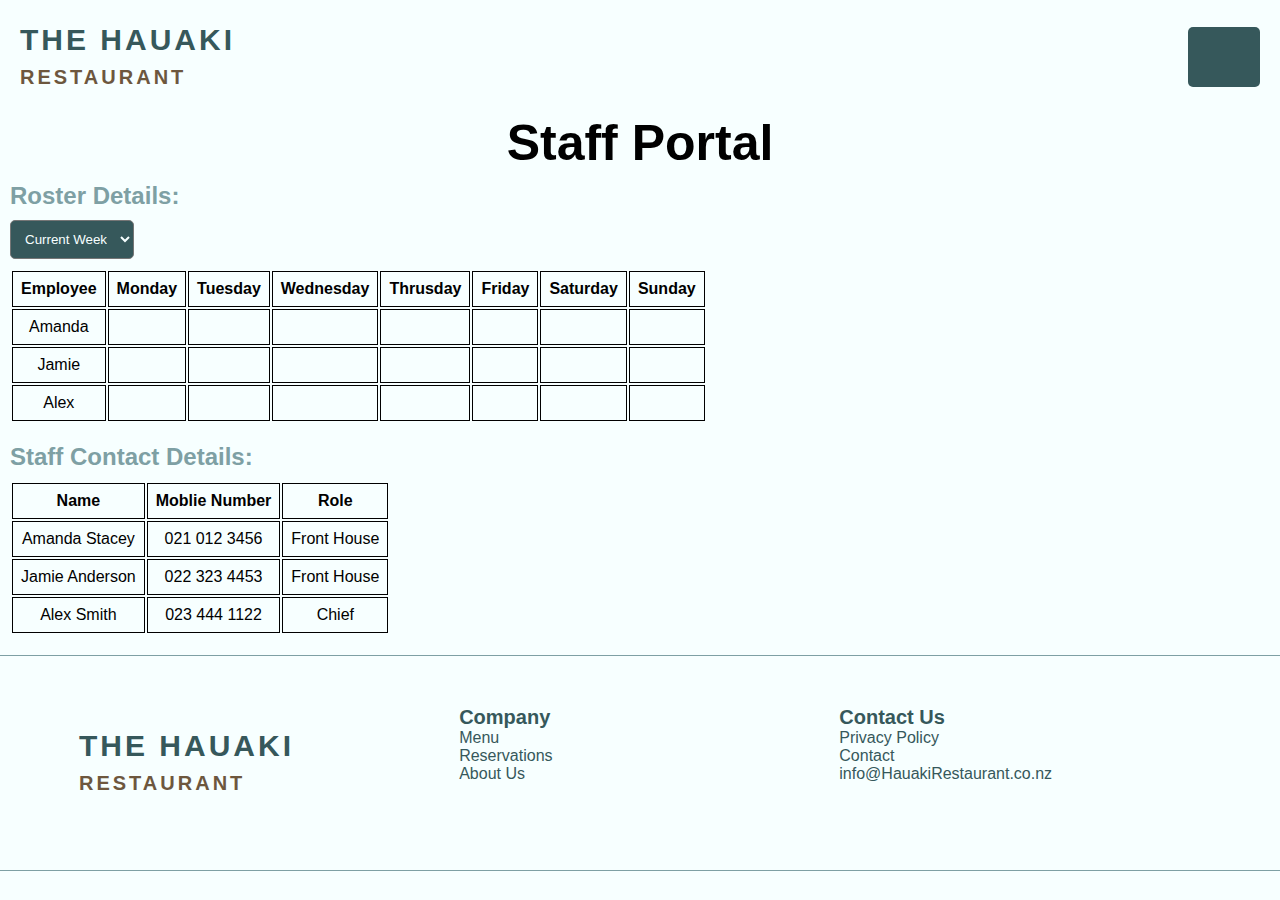
<file: App/private/StaffPortal.html>
<!DOCTYPE html>
<html lang="en">

<head>
    <meta charset="UTF-8">
    <meta http-equiv="X-UA-Compatible" content="IE=edge">
    <meta name="viewport" content="width=device-width, initial-scale=1.0">
    <link rel="stylesheet" type="text/css" href="stylesheet.css">
<title>Staff Portal</title>
</head>

<body>
    <nav class="navbar">
        <div>
            <a href="#" class="Logo">
                <H2>The Hauaki<br><span>Restaurant</span></H2>
        </div>
        <a href="#" for="toggle_button" class="toggle_button">
            <span class="bar"></span>
            <span class="bar"></span>
            <span class="bar"></span>
        </a>
        <div class="navbar_links">

            <ul>
                <li class="staffPortal"><a href="#">Exit</a></li>
            </ul>
        </div>
    </nav>
    <div class="Staff">
        <H2>Staff Portal</H2>
    </div>
                <div class="roster">
                    <H2>Roster Details:</H2>
                    <div class="Week">
                    <select name="Week">
                        <option value="This Week">Current Week</option>
                        <option value="Next Week">Next Week</option>
                    </select>
                    </div>
                    <Table>
                        <tr>
                            <th>Employee</th>
                            <th>Monday</th>
                            <th>Tuesday</th>
                            <th>Wednesday</th>
                            <th>Thrusday</th>
                            <th>Friday</th>
                            <th>Saturday</th>
                            <th>Sunday</th>
                        </tr>
                        <tr>
                            <td>Amanda</th>
                            <th></th>
                            <th></th>
                            <th></th>
                            <th></th>
                            <th></th>
                            <th></th>
                            <th></th>
                        </tr>
                        <tr>
                            <td>Jamie</td>
                            <th></th>
                            <th></th>
                            <th></th>
                            <th></th>
                            <th></th>
                            <th></th>
                            <th></th>
                        </tr>
                        <tr>
                            <td>Alex</td>
                            <th></th>
                            <th></th>
                            <th></th>
                            <th></th>
                            <th></th>
                            <th></th>
                            <th></th>
                        </tr>

                    </Table>
                </div>
                <div class="ContactStaff">
                    <H2 >Staff Contact Details:</H2>
                    <table class="ContactTable">
                        <tr>
                            <th>Name</th>
                            <th>Moblie Number</th>
                            <th>Role</th>
                        </tr>
                        <tr>
                            <td>Amanda Stacey</td>
                            <td>021 012 3456</td>
                            <td>Front House</td>
                        </tr>
                        <tr>
                            <td>Jamie Anderson</td>
                            <td>022 323 4453</td>
                            <td>Front House</td>
                        </tr>
                        <tr>
                            <td>Alex Smith</td>
                            <td>023 444 1122</td>
                            <td>Chief</td>
                        </tr>
                    </table>
                </div>
                

    <footer class="footer">
        <div class="container2">
            <div class="footer-col">
                <a href="index.html" class="Logo">
                    <H2>The Hauaki<br><span>Restaurant</span></H2>
                </a>
            </div>
            <div class="footer-col">
                <h3>Company</h3>
                <ul>
                    <li><a href="Menu.html">Menu</a></li>
                    <li><a href="Reservations.html">Reservations</a></li>
                    <li><a href="AboutUs.html">About Us</a></li>
                </ul>
            </div>
            <div class="footer-col">
                <h3>Contact Us</h3>
                <ul>
                    <li><a href="PrivacyPolicy.html">Privacy Policy</a></li>
                    <li><a href="Contact.html">Contact</a></li>
                    <li><a href="mailto:info@HauakiRestaurant.co.nz">info@HauakiRestaurant.co.nz</a></li>
                </ul>
            </div>
        </div>
    </footer>
</body>

</html>
<script>
    const toggleButton = document.getElementsByClassName('toggle_button')[0]
    const navbarLinks = document.getElementsByClassName('navbar_links')[0]

    toggleButton.addEventListener('click', () => {
        navbarLinks.classList.toggle('active')
    })
</script>
</body>

</html>
</file>
<file: stylesheet.css>
:root {
	--primary-colour: #7ea0a4;
	--Secondary-colour: #36585b;
}

* {
	margin: 0%;
	padding: 0%;
	font-family: "Trebuchet MS", "Lucida Sans Unicode", "Lucida Grande",
		"Lucida Sans", Arial, sans-serif;
	box-sizing: border-box;
}

body {
	background-color: #f7ffff;
}

.navbar {
	display: flex;
	justify-content: space-between;
	align-items: center;
	background-color: #f7ffff;
	padding-left: 20px;
	padding-right: 20px;
}

.staffPortal {
	color: var(--Secondary-colour);
	border-radius: 5px;
}

.Logo {
	color: var(--Secondary-colour);
	text-transform: uppercase;
	letter-spacing: 3px;
	font-size: 20px;
	text-decoration: none;
	margin: 2px;
}

.Logo span {
	color: #6d573e;
	font-family: Verdana, Geneva, Tahoma, sans-serif;
	font-size: 20px;
}

.navbar_links ul {
	margin: 0;
	padding: 0;
	display: flex;
}

.navbar_links li {
	list-style: none;
}

.navbar_links li a {
	text-decoration: none;
	font-size: 150%;
	padding: 1rem;
	display: block;
	color: var(--Secondary-colour);
}

.navbar_links li a:hover {
	color: var(--primary-colour);
}
.navbar_links li:hover {
	cursor: pointer;
}

.toggle_button {
	position: absolute;
	top: 3rem;
	right: 3rem;
	display: block;
	flex-direction: column;
	justify-content: space-between;
	width: 31px;
	height: 21px;
}

.toggle_button .bar {
	height: 4px;
	width: 100%;
	background-color: var(--Secondary-colour);
	border-radius: 2px;
}

.label {
	margin: 0 0px 0 200px;
	font-size: 26px;
	line-height: 70px;
	display: none;
}

#toggle {
	display: none;
}
.footer {
	border-top: 1px solid #7ea0a4;
	border-bottom: 1px solid #7ea0a4;
	padding: 50px 0;
}

.container2 {
	width: 90%;
	height: auto;
	margin: 0 auto;
	display: flex;
	flex-wrap: wrap;
}

.container2 ul {
	list-style: none;
	color: white;
}
.container2 h3 {
	color: var(--Secondary-colour);
	font-size: 20px;
}

.container2 a {
	text-decoration: none;
	color: var(--Secondary-colour);
}
.container2 a:hover {
	text-decoration: none;
	color: var(--primary-colour);
}

.footer-col {
	width: 33%;
	padding: 0 15px;
}

.wrappercol2 {
	/* Index.html, Menu.html, AboutUs.html, ContactUS, */
	display: grid;
	grid-template-columns: 50%;
	grid-template-areas: "sect1 sect2";
}

button {
	/* Index.html, AboutUs.html, ContactUS, */
	padding: 15px 70px;
	margin: 30px 10px;
	background: transparent;
	border: 2px solid var(--Secondary-colour);
	font-size: 20px;
	letter-spacing: 2px;
	cursor: pointer;
}

button:hover {
	/* Index.html, AboutUs.html, ContactUS, */
	background-color: var(--Secondary-colour);
	color: white;
	transition: all 0.4s;
}

.About {
	/* Index.html */
	padding: 80px 30px 40px 30px;
	margin: 0, 20px;
	text-align: center;
}

.About H2 {
	/* Index.html */
	font-size: 30px;
	padding: 10px;
}

.Menu,
.Bookings {
	/* Index.html */
	text-align: center;
	padding: 100px;
	margin: 5px;
	color: white;
}

.Menu H2,
.Bookings H2 {
	/* Index.html */
	font-size: 230%;
	text-decoration: none;
}

.Menu {
	/* Index.html */
	grid-area: sect1;
	background-image: url(Images/Menu.png);
	background-position: center center;
	background-size: auto 100%;
}

.Bookings {
	/* Index.html */
	grid-area: sect2;
	background-image: url(Images/Bookings.png);
	background-position: center center;
	background-size: auto 100%;
}

.menu-hero {
	/* Menu.html */
	padding: 50px 30px 80px 30px;
	text-align: center;
	border-bottom: 1px solid #7ea0a4;
}

.menu-hero h2 {
	/* Menu.html */
	margin-bottom: 10px;
	font-size: 60px;
	color: var(--Secondary-colour);
}

.DrinksMenu,
.DinnerMenu {
	/* Menu.html */
	text-align: center;
	padding: 100px;
	margin: 5px;
	color: white;
	border: 2px solid darkgray;
}

.DrinksMenu h2,
.DinnerMenu h2 {
	/* Menu.html */
	font-size: 230%;
}
.DinnerMenu {
	/* Menu.html */
	grid-area: sect1;
	background-image: url(Images/DinnerMenu.png);
	background-position: center center;
	background-size: auto 100%;
}

.DrinksMenu {
	/* Menu.html */
	grid-area: sect2;
	background-image: url(Images/DrinksMenu.png);
	background-position: center center;
	background-size: auto 100%;
}

.MainMenu {
	/* Menu.html */
	text-align: center;
	padding: 20px;
}

.Appetizers,
.Main,
.Dessert {
	/* Menu.html */
	padding: 20px;
	line-height: 30px;
}
.MainMenu H2 {
	/* Menu.html */
	color: #6d573e;
	font-size: 25px;
}

.MainMenu H4 {
	/* Menu.html */
	color: var(--Secondary-colour);
	font-size: 20px;
}
.MainMenu span {
	/* Menu.html */
	color: #b63b29;
	font-style: normal;
}
.ReservationsImg {
	position: relative;
	width: 100%;
	height: auto;
}
.Reservations h2 {
	/* Reservations.html */
	margin-bottom: 10px;
	font-size: 60px;
	color: var(--Secondary-colour);
}
.Reservations {
	top: 200px;
	left: 0;
	right: 0;
	text-align: center;
	padding: 20px;
	margin: 2%;
}
.ReservationsBtn {
	text-align: center;
}

.Reservations input {
	width: 60%;
	padding: 12px 20px;
	margin: 8px;
	box-sizing: border-box;
}

.AboutUS {
	/* AboutUS.html */
	grid-area: sect1;
	padding: 80px 30px 40px 30px;
	margin: 0, 20px;
	text-align: center;
}

.AboutUS H2 {
	/* AboutUS.html */
	font-size: 30px;
	padding: 10px;
	color: var(--Secondary-colour);
}

.LearnAboutKai,
.TraditionalRecipes {
	/* AboutUS.html */
	text-align: center;
	padding: 100px;
	margin-bottom: 15px;
	color: white;
	border: 2px solid darkgray;
}

.LearnAboutKai h2,
.TraditionalRecipes h2 {
	/* AboutUS.html */
	font-size: 230%;
}
.LearnAboutKai {
	/* AboutUS.html */
	grid-area: sect3;
	background-image: url(Images/LearnAboutKai.png);
	background-position: center center;
	background-size: auto 100%;
	margin-left: 10px;
	margin-right: 5px;
}
.TraditionalRecipes {
	/* AboutUS.html */
	grid-area: sect4;
	background-image: url(Images/TraditionalRecipes.png);
	background-position: center center;
	background-size: auto 100%;
	margin-left: 5px;
	margin-right: 10px;
}

.BOIBlurb {
	/* AboutUS.html */
	padding: 30px 30px 40px 30px;
	margin: 0, 20px;
	text-align: center;
	border-top: 1px solid #7ea0a4;
	border-bottom: 1px solid #7ea0a4;
	grid-area: sect1;
	background-color: var(--primary-colour);
}

.BOIBlurb H2 {
	/* AboutUS.html */
	font-size: 30px;
	padding: 10px;
	color: white;
}
.BOIBlurb button {
	/* AboutUS.html */
	background: white;
	border: 2px solid var(--Secondary-colour);
}

.BOIBlurb button:hover {
	/* AboutUS.html */
	background-color: var(--Secondary-colour);
	color: white;
}

.BOIVideo {
	/* AboutUS.html */
	grid-area: sect2;
	border-top: 1px solid #7ea0a4;
	padding: 5px;
	border-bottom: 1px solid #7ea0a4;
	background-color: var(--primary-colour);
}

.ContactInfo {
	/* Contactus.html */
	background-color: var(--primary-colour);
	padding: 140px 40px 140px 40px;
}

.ContactInfo H5 {
	font-size: 20px;
	padding: 2px;
}
.ContactInfo a {
	text-decoration: none;
	color: black;
	font-weight: bold;
}

.ContactInfo a:hover {
	color: var(--Secondary-colour);
	cursor: pointer;
}

.italic {
	font-style: italic;
	font-size: 15px;
}

.LogoSec {
	color: white;
	text-transform: uppercase;
	letter-spacing: 3px;
	font-size: 40px;
	text-decoration: none;
	margin: 2px;
}

.LogoSec span {
	color: white;
	font-family: Verdana, Geneva, Tahoma, sans-serif;
	font-size: 25px;
	font-style: normal;
	line-height: 20px;
	font-weight: light;
}

.ContactMap {
	/* Contactus.html */
	position: relative;
	text-align: right;
	height: 700px;
	width: 600px;
}

.gmap_canvas {
	/* Contactus.html */
	overflow: hidden;
	padding-bottom: 56.28%;
	background: none !important;
	position: relative;
	height: 700px;
	width: 600px;
}

.PrivacyPolicy {
	padding: 30px;
	margin: 2%;
	border-radius: 20px;
}

.PrivacyPolicy H2 {
	/* PrivacyPolicy.html */
	color: var(--Secondary-colour);
	margin: 10px;
	font-size: 35px;
}

.PrivacyPolicy p {
	/* PrivacyPolicy.html */
	margin: 15px;
}

.PrivacyPolicy li {
	/* PrivacyPolicy.html */
	list-style: none;
	text-decoration: none;
	margin-left: 40px;
}

.PrivacyPolicy h5 {
	/* PrivacyPolicy.html */
	margin: 15px;
	margin-top: 30px;
	font-size: 20px;
	color: var(--Secondary-colour);
}

.PrivacyPolicy h5 a {
	/* PrivacyPolicy.html */
	text-decoration: none;
	color: var(--Secondary-colour);
}
.PrivacyPolicy h5 a:hover {
	/* PrivacyPolicy.html */
	text-decoration: none;
	color: var(--primary-colour);
}

@media screen and (max-width: 786px) {
	nav {
		display: inline;
	}

	label {
		display: block;
		cursor: pointer;
		width: 26px;
		float: right;
	}
	.toggle_button {
		display: flex;
	}

	.navbar_links {
		display: none;
		width: 100%;
	}

	.navbar {
		flex-direction: column;
		align-items: flex-start;
	}

	.navbar_links ul {
		flex-direction: column;
		width: 100%;
	}

	.navbar_links li {
		text-align: center;
	}

	.navbar_links.active {
		display: flex;
	}

	.wrappercol2 {
		display: grid;
		grid-template-columns: 100%;
		grid-template-areas: "sect1" "sect2";
	}
	.footer-col {
		width: 100%;
	}
}
</file>
<file: App/stylesheet.css>
:root {
	--primary-colour: #7ea0a4;
	--Secondary-colour: #36585b;
}

* {
	margin: 0%;
	padding: 0%;
	font-family: "Trebuchet MS", "Lucida Sans Unicode", "Lucida Grande",
		"Lucida Sans", Arial, sans-serif;
	box-sizing: border-box;
}

body {
	background-color: #f7ffff;
}

.navbar {
	display: flex;
	justify-content: space-between;
	align-items: center;
	background-color: #f7ffff;
	padding-left: 20px;
	padding-right: 20px;
}

.staffPortal {
	color: #f7ffff;
	background-color: var(--Secondary-colour);
	border-radius: 5px;
}

.Logo {
	color: var(--Secondary-colour);
	text-transform: uppercase;
	letter-spacing: 3px;
	font-size: 20px;
	text-decoration: none;
	margin: 2px;
}

.Logo span {
	color: #6d573e;
	font-family: Verdana, Geneva, Tahoma, sans-serif;
	font-size: 20px;
}

.navbar_links ul {
	margin: 0;
	padding: 0;
	display: flex;
}

.navbar_links li {
	list-style: none;
}

.navbar_links li a {
	text-decoration: none;
	font-size: 150%;
	padding: 1rem;
	display: block;
	color: var(--Secondary-colour);
}

.navbar_links li a:hover {
	color: var(--primary-colour);
}
.navbar_links li:hover {
	cursor: pointer;
}

.toggle_button {
	position: absolute;
	top: 3rem;
	right: 3rem;
	display: block;
	flex-direction: column;
	justify-content: space-between;
	width: 31px;
	height: 21px;
}

.toggle_button .bar {
	height: 4px;
	width: 100%;
	background-color: var(--Secondary-colour);
	border-radius: 2px;
}

.label {
	margin: 0 0px 0 200px;
	font-size: 26px;
	line-height: 70px;
	display: none;
}

#toggle {
	display: none;
}
.footer {
	border-top: 1px solid #7ea0a4;
	border-bottom: 1px solid #7ea0a4;
	padding: 50px 0;
}

.container2 {
	width: 90%;
	height: auto;
	margin: 0 auto;
	display: flex;
	flex-wrap: wrap;
}

.container2 ul {
	list-style: none;
	color: white;
}
.container2 h3 {
	color: var(--Secondary-colour);
	font-size: 20px;
}

.container2 a {
	text-decoration: none;
	color: var(--Secondary-colour);
}
.container2 a:hover {
	text-decoration: none;
	color: var(--primary-colour);
}

.footer-col {
	width: 33%;
	padding: 0 15px;
}

.wrappercol2 {
	/* Index.html, Menu.html, AboutUs.html, ContactUS, */
	display: grid;
	grid-template-columns: 50%;
	grid-template-areas: "sect1 sect2";
}

button {
	/* Index.html, AboutUs.html, ContactUS, */
	padding: 15px 70px;
	margin: 30px 10px;
	background: transparent;
	border: 2px solid var(--Secondary-colour);
	font-size: 20px;
	letter-spacing: 2px;
	cursor: pointer;
}

button:hover {
	/* Index.html, AboutUs.html, ContactUS, */
	background-color: var(--Secondary-colour);
	color: white;
	transition: all 0.4s;
}

.About {
	/* Index.html */
	padding: 80px 30px 40px 30px;
	margin: 0, 20px;
	text-align: center;
}

.About H2 {
	/* Index.html */
	font-size: 30px;
	padding: 10px;
}

.Menu,
.Bookings {
	/* Index.html */
	text-align: center;
	padding: 100px;
	margin: 5px;
	color: white;
}

.Menu H2,
.Bookings H2 {
	/* Index.html */
	font-size: 230%;
	text-decoration: none;
}

.Menu {
	/* Index.html */
	grid-area: sect1;
	background-image: url(Images/Menu.png);
	background-position: center center;
	background-size: auto 100%;
}

.Bookings {
	/* Index.html */
	grid-area: sect2;
	background-image: url(Images/Bookings.png);
	background-position: center center;
	background-size: auto 100%;
}

.menu-hero {
	/* Menu.html */
	padding: 50px 30px 80px 30px;
	text-align: center;
	border-bottom: 1px solid #7ea0a4;
}

.menu-hero h2 {
	/* Menu.html */
	margin-bottom: 10px;
	font-size: 60px;
	color: var(--Secondary-colour);
}

.DrinksMenu,
.DinnerMenu {
	/* Menu.html */
	text-align: center;
	padding: 100px;
	margin: 5px;
	color: white;
	border: 2px solid darkgray;
}

.DrinksMenu h2,
.DinnerMenu h2 {
	/* Menu.html */
	font-size: 230%;
}
.DinnerMenu {
	/* Menu.html */
	grid-area: sect1;
	background-image: url(Images/DinnerMenu.png);
	background-position: center center;
	background-size: auto 100%;
}

.DrinksMenu {
	/* Menu.html */
	grid-area: sect2;
	background-image: url(Images/DrinksMenu.png);
	background-position: center center;
	background-size: auto 100%;
}

.MainMenu {
	/* Menu.html */
	text-align: center;
	padding: 20px;
}

.Appetizers,
.Main,
.Dessert {
	/* Menu.html */
	padding: 20px;
	line-height: 30px;
}
.MainMenu H2 {
	/* Menu.html */
	color: #6d573e;
	font-size: 25px;
}

.MainMenu H4 {
	/* Menu.html */
	color: var(--Secondary-colour);
	font-size: 20px;
}
.MainMenu span {
	/* Menu.html */
	color: #b63b29;
	font-style: normal;
}
.ReservationsImg {
	position: relative;
	width: 100%;
	height: auto;
}
.Reservations h2 {
	/* Reservations.html */
	margin-bottom: 10px;
	font-size: 60px;
	color: var(--Secondary-colour);
}
.Reservations {
	top: 200px;
	left: 0;
	right: 0;
	text-align: center;
	padding: 20px;
	margin: 2%;
}
.ReservationsBtn {
	text-align: center;
}

.Reservations input {
	width: 60%;
	padding: 12px 20px;
	margin: 8px;
	box-sizing: border-box;
}

.AboutUS {
	/* AboutUS.html */
	grid-area: sect1;
	padding: 80px 30px 40px 30px;
	margin: 0, 20px;
	text-align: center;
}

.AboutUS H2 {
	/* AboutUS.html */
	font-size: 30px;
	padding: 10px;
	color: var(--Secondary-colour);
}

.LearnAboutKai,
.TraditionalRecipes {
	/* AboutUS.html */
	text-align: center;
	padding: 100px;
	margin-bottom: 15px;
	color: white;
	border: 2px solid darkgray;
}

.LearnAboutKai h2,
.TraditionalRecipes h2 {
	/* AboutUS.html */
	font-size: 230%;
}
.LearnAboutKai {
	/* AboutUS.html */
	grid-area: sect3;
	background-image: url(Images/LearnAboutKai.png);
	background-position: center center;
	background-size: auto 100%;
	margin-left: 10px;
	margin-right: 5px;
}
.TraditionalRecipes {
	/* AboutUS.html */
	grid-area: sect4;
	background-image: url(Images/TraditionalRecipes.png);
	background-position: center center;
	background-size: auto 100%;
	margin-left: 5px;
	margin-right: 10px;
}

.BOIBlurb {
	/* AboutUS.html */
	padding: 30px 30px 40px 30px;
	margin: 0, 20px;
	text-align: center;
	border-top: 1px solid #7ea0a4;
	border-bottom: 1px solid #7ea0a4;
	grid-area: sect1;
	background-color: var(--primary-colour);
}

.BOIBlurb H2 {
	/* AboutUS.html */
	font-size: 30px;
	padding: 10px;
	color: white;
}
.BOIBlurb button {
	/* AboutUS.html */
	background: white;
	border: 2px solid var(--Secondary-colour);
}

.BOIBlurb button:hover {
	/* AboutUS.html */
	background-color: var(--Secondary-colour);
	color: white;
}

.BOIVideo {
	/* AboutUS.html */
	grid-area: sect2;
	border-top: 1px solid #7ea0a4;
	padding: 5px;
	border-bottom: 1px solid #7ea0a4;
	background-color: var(--primary-colour);
}

.ContactInfo {
	/* Contactus.html */
	background-color: var(--primary-colour);
	padding: 140px 40px 140px 40px;
}

.ContactInfo H5 {
	font-size: 20px;
	padding: 2px;
}
.ContactInfo a {
	text-decoration: none;
	color: black;
	font-weight: bold;
}

.ContactInfo a:hover {
	color: var(--Secondary-colour);
	cursor: pointer;
}

.italic {
	font-style: italic;
	font-size: 15px;
}

.LogoSec {
	color: white;
	text-transform: uppercase;
	letter-spacing: 3px;
	font-size: 40px;
	text-decoration: none;
	margin: 2px;
}

.LogoSec span {
	color: white;
	font-family: Verdana, Geneva, Tahoma, sans-serif;
	font-size: 25px;
	font-style: normal;
	line-height: 20px;
	font-weight: light;
}

.ContactMap {
	/* Contactus.html */
	position: relative;
	text-align: right;
	height: 700px;
	width: 600px;
}

.gmap_canvas {
	/* Contactus.html */
	overflow: hidden;
	padding-bottom: 56.28%;
	background: none !important;
	position: relative;
	height: 700px;
	width: 600px;
}

.PrivacyPolicy {
	padding: 30px;
	margin: 2%;
	border-radius: 20px;
}

.PrivacyPolicy H2 {
	/* PrivacyPolicy.html */
	color: var(--Secondary-colour);
	margin: 10px;
	font-size: 35px;
}

.PrivacyPolicy p {
	/* PrivacyPolicy.html */
	margin: 15px;
}

.PrivacyPolicy li {
	/* PrivacyPolicy.html */
	list-style: none;
	text-decoration: none;
	margin-left: 40px;
}

.PrivacyPolicy h5 {
	/* PrivacyPolicy.html */
	margin: 15px;
	margin-top: 30px;
	font-size: 20px;
	color: var(--Secondary-colour);
}

.PrivacyPolicy h5 a {
	/* PrivacyPolicy.html */
	text-decoration: none;
	color: var(--Secondary-colour);
}
.PrivacyPolicy h5 a:hover {
	/* PrivacyPolicy.html */
	text-decoration: none;
	color: var(--primary-colour);
}

@media screen and (max-width: 786px) {
	nav {
		display: inline;
	}

	label {
		display: block;
		cursor: pointer;
		width: 26px;
		float: right;
	}
	/*FIXME: add the burger menu drop down */

	.toggle_button {
		display: flex;
	}

	.navbar_links {
		display: none;
		width: 100%;
	}

	.navbar {
		flex-direction: column;
		align-items: flex-start;
	}

	.navbar_links ul {
		flex-direction: column;
		width: 100%;
	}

	.navbar_links li {
		text-align: center;
	}

	.navbar_links.active {
		display: flex;
	}

	.wrappercol2 {
		display: grid;
		grid-template-columns: 100%;
		grid-template-areas: "sect1" "sect2";
	}
	.footer-col {
		width: 100%;
	}
}
</file>
<file: private/stylesheetprivate.css>
:root {
	--primary-colour: #7ea0a4;
	--Secondary-colour: #36585b;
}

* {
	margin: 0%;
	padding: 0%;
	font-family: "Trebuchet MS", "Lucida Sans Unicode", "Lucida Grande",
		"Lucida Sans", Arial, sans-serif;
	box-sizing: border-box;
}

body {
	background-color: #f7ffff;
}

.navbar {
	display: flex;
	justify-content: space-between;
	align-items: center;
	background-color: #f7ffff;
	padding-left: 20px;
	padding-right: 20px;
}

.staffPortal {
	color: var(--Secondary-colour);
	border-radius: 5px;
}

.Logo {
	color: var(--Secondary-colour);
	text-transform: uppercase;
	letter-spacing: 3px;
	font-size: 20px;
	text-decoration: none;
	margin: 2px;
}

.Logo span {
	color: #6d573e;
	font-family: Verdana, Geneva, Tahoma, sans-serif;
	font-size: 20px;
}

.navbar_links ul {
	margin: 0;
	padding: 0;
	display: flex;
}

.navbar_links li {
	list-style: none;
}

.navbar_links li a {
	text-decoration: none;
	font-size: 150%;
	padding: 1rem;
	display: block;
	color: var(--Secondary-colour);
}

.navbar_links li a:hover {
	color: var(--primary-colour);
}
.navbar_links li:hover {
	cursor: pointer;
}

.toggle_button {
	position: absolute;
	top: 3rem;
	right: 3rem;
	display: block;
	flex-direction: column;
	justify-content: space-between;
	width: 31px;
	height: 21px;
}

.toggle_button .bar {
	height: 4px;
	width: 100%;
	background-color: var(--Secondary-colour);
	border-radius: 2px;
}

.label {
	margin: 0 0px 0 200px;
	font-size: 26px;
	line-height: 70px;
	display: none;
}

#toggle {
	display: none;
}
.footer {
	border-top: 1px solid #7ea0a4;
	border-bottom: 1px solid #7ea0a4;
	padding: 50px 0;
}

.container2 {
	width: 90%;
	height: auto;
	margin: 0 auto;
	display: flex;
	flex-wrap: wrap;
}

.container2 ul {
	list-style: none;
	color: white;
}
.container2 h3 {
	color: var(--Secondary-colour);
	font-size: 20px;
}

.container2 a {
	text-decoration: none;
	color: var(--Secondary-colour);
}
.container2 a:hover {
	text-decoration: none;
	color: var(--primary-colour);
}

.footer-col {
	width: 33%;
	padding: 0 15px;
}

.wrappercol2 {
	/* Index.html, Menu.html, AboutUs.html, ContactUS, */
	display: grid;
	grid-template-columns: 50%;
	grid-template-areas: "sect1 sect2";
}

.Staff H2 {
	text-align: center;
	font-size: 50px;
}

.ContactStaff,
.roster {
	padding: 10px;
	width: auto;
}

.ContactStaff H2,
.roster H2 {
	color: var(--primary-colour);
	padding-bottom: 10px;
}

.ContactTable {
	padding-bottom: 10px;
}
td,
th {
	border: 1px solid black;
	text-align: center;
	padding: 8px;
}
.Week select {
	padding: 10px;
	margin-bottom: 10px;
	color: #f7ffff;
	background-color: var(--Secondary-colour);
	border-radius: 5px;
}

@media screen and (max-width: 786px) {
	nav {
		display: inline;
	}

	label {
		display: block;
		cursor: pointer;
		width: 26px;
		float: right;
	}

	.toggle_button {
		display: flex;
	}

	.navbar_links {
		display: none;
		width: 100%;
	}

	.navbar {
		flex-direction: column;
		align-items: flex-start;
	}

	.navbar_links ul {
		flex-direction: column;
		width: 100%;
	}

	.navbar_links li {
		text-align: center;
	}

	.navbar_links.active {
		display: flex;
	}

	.wrappercol2 {
		display: grid;
		grid-template-columns: 100%;
		grid-template-areas: "sect1" "sect2";
	}
	.footer-col {
		width: 100%;
	}
}
</file>
<file: App/private/stylesheet.css>
:root {
	--primary-colour: #7ea0a4;
	--Secondary-colour: #36585b;
}

* {
	margin: 0%;
	padding: 0%;
	font-family: "Trebuchet MS", "Lucida Sans Unicode", "Lucida Grande",
		"Lucida Sans", Arial, sans-serif;
	box-sizing: border-box;
}

body {
	background-color: #f7ffff;
}

.navbar {
	display: flex;
	justify-content: space-between;
	align-items: center;
	background-color: #f7ffff;
	padding-left: 20px;
	padding-right: 20px;
}

.staffPortal {
	color: #f7ffff;
	background-color: var(--Secondary-colour);
	border-radius: 5px;
}

.Logo {
	color: var(--Secondary-colour);
	text-transform: uppercase;
	letter-spacing: 3px;
	font-size: 20px;
	text-decoration: none;
	margin: 2px;
}

.Logo span {
	color: #6d573e;
	font-family: Verdana, Geneva, Tahoma, sans-serif;
	font-size: 20px;
}

.navbar_links ul {
	margin: 0;
	padding: 0;
	display: flex;
}

.navbar_links li {
	list-style: none;
}

.navbar_links li a {
	text-decoration: none;
	font-size: 150%;
	padding: 1rem;
	display: block;
	color: var(--Secondary-colour);
}

.navbar_links li a:hover {
	color: var(--primary-colour);
}
.navbar_links li:hover {
	cursor: pointer;
}

.toggle_button {
	position: absolute;
	top: 3rem;
	right: 3rem;
	display: block;
	flex-direction: column;
	justify-content: space-between;
	width: 31px;
	height: 21px;
}

.toggle_button .bar {
	height: 4px;
	width: 100%;
	background-color: var(--Secondary-colour);
	border-radius: 2px;
}

.label {
	margin: 0 0px 0 200px;
	font-size: 26px;
	line-height: 70px;
	display: none;
}

#toggle {
	display: none;
}
.footer {
	border-top: 1px solid #7ea0a4;
	border-bottom: 1px solid #7ea0a4;
	padding: 50px 0;
}

.container2 {
	width: 90%;
	height: auto;
	margin: 0 auto;
	display: flex;
	flex-wrap: wrap;
}

.container2 ul {
	list-style: none;
	color: white;
}
.container2 h3 {
	color: var(--Secondary-colour);
	font-size: 20px;
}

.container2 a {
	text-decoration: none;
	color: var(--Secondary-colour);
}
.container2 a:hover {
	text-decoration: none;
	color: var(--primary-colour);
}

.footer-col {
	width: 33%;
	padding: 0 15px;
}

.wrappercol2 {
	/* Index.html, Menu.html, AboutUs.html, ContactUS, */
	display: grid;
	grid-template-columns: 50%;
	grid-template-areas: "sect1 sect2";
}

.Staff H2 {
	text-align: center;
	font-size: 50px;
}

.ContactStaff,
.roster {
	padding: 10px;
}

.ContactStaff H2,
.roster H2 {
	color: var(--primary-colour);
	padding-bottom: 10px;
}

.ContactTable {
	padding-bottom: 10px;
}
td,
th {
	border: 1px solid black;
	text-align: center;
	padding: 8px;
}
.Week select {
	padding: 10px;
	margin-bottom: 10px;
	color: #f7ffff;
	background-color: var(--Secondary-colour);
	border-radius: 5px;
}

@media screen and (max-width: 786px) {
	nav {
		display: inline;
	}

	label {
		display: block;
		cursor: pointer;
		width: 26px;
		float: right;
	}

	.toggle_button {
		display: flex;
	}

	.navbar_links {
		display: none;
		width: 100%;
	}

	.navbar {
		flex-direction: column;
		align-items: flex-start;
	}

	.navbar_links ul {
		flex-direction: column;
		width: 100%;
	}

	.navbar_links li {
		text-align: center;
	}

	.navbar_links.active {
		display: flex;
	}

	.wrappercol2 {
		display: grid;
		grid-template-columns: 100%;
		grid-template-areas: "sect1" "sect2";
	}
	.footer-col {
		width: 100%;
	}
}
</file>
